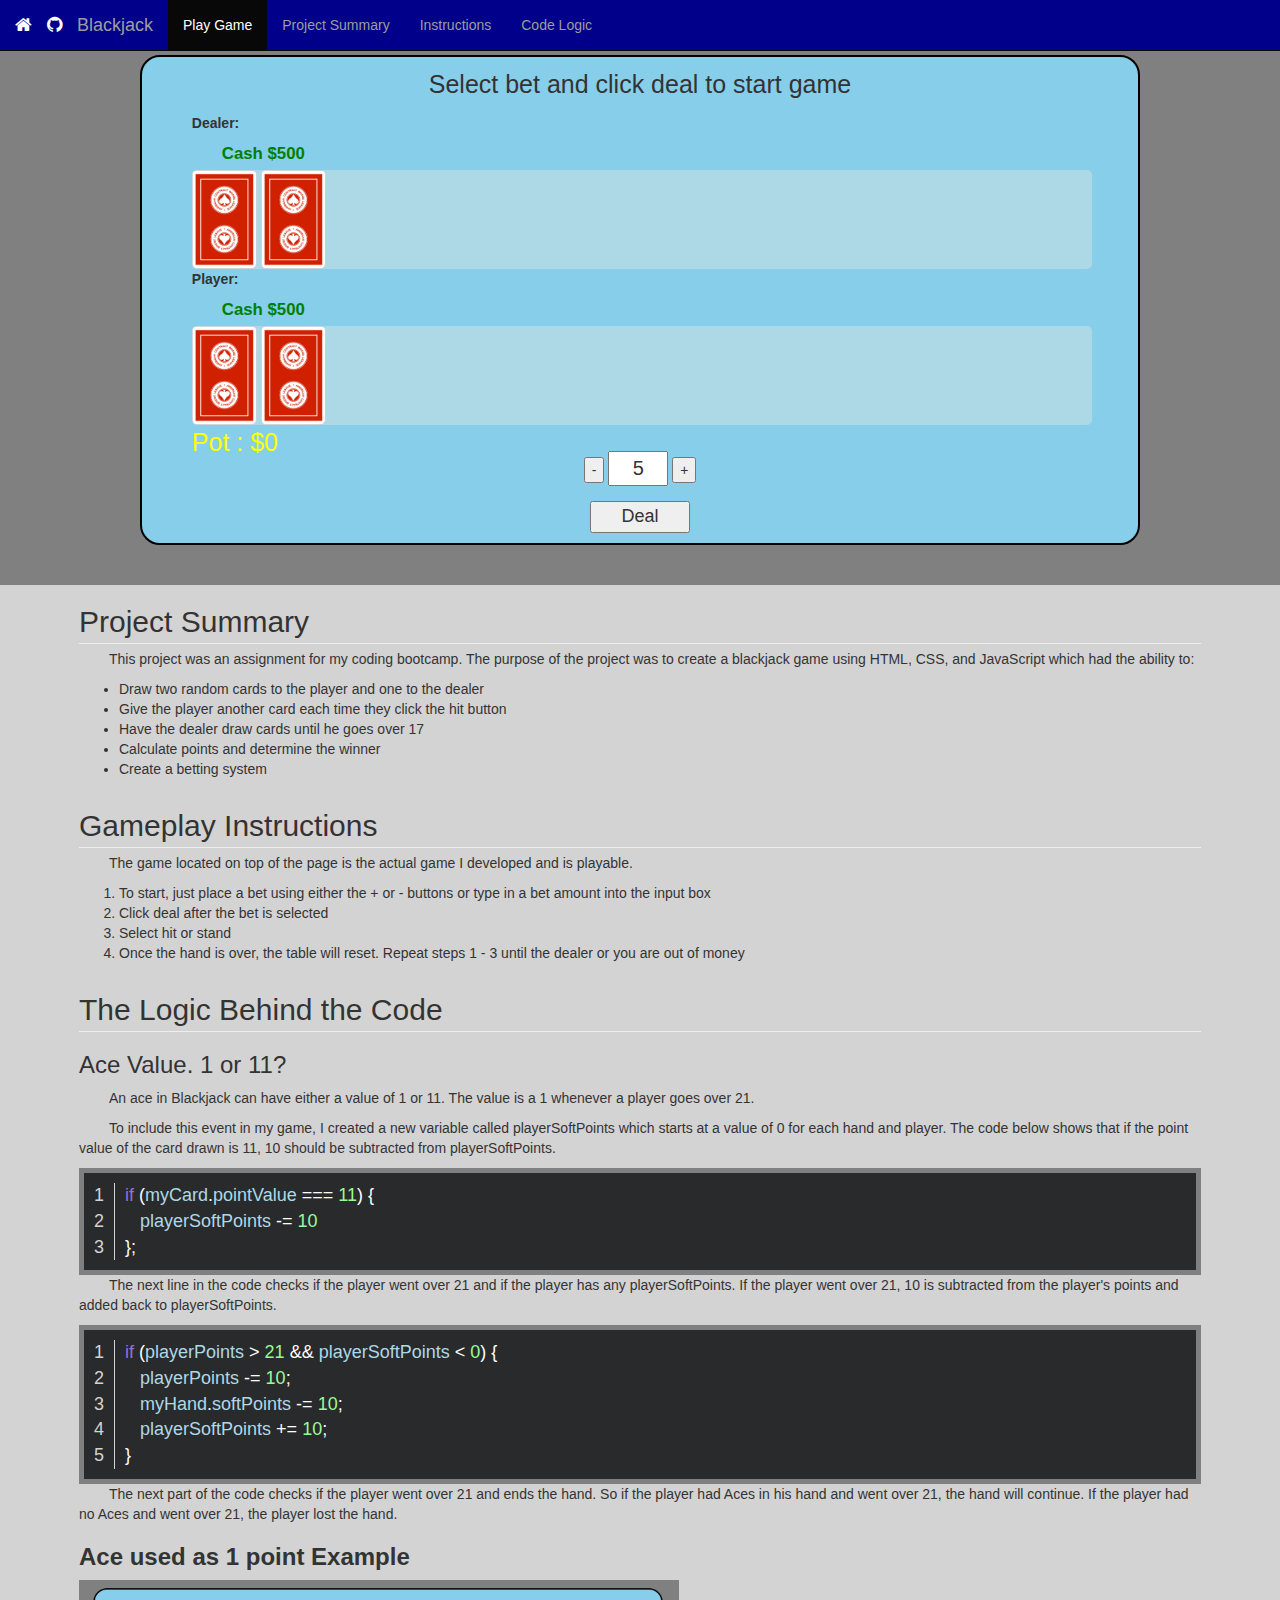
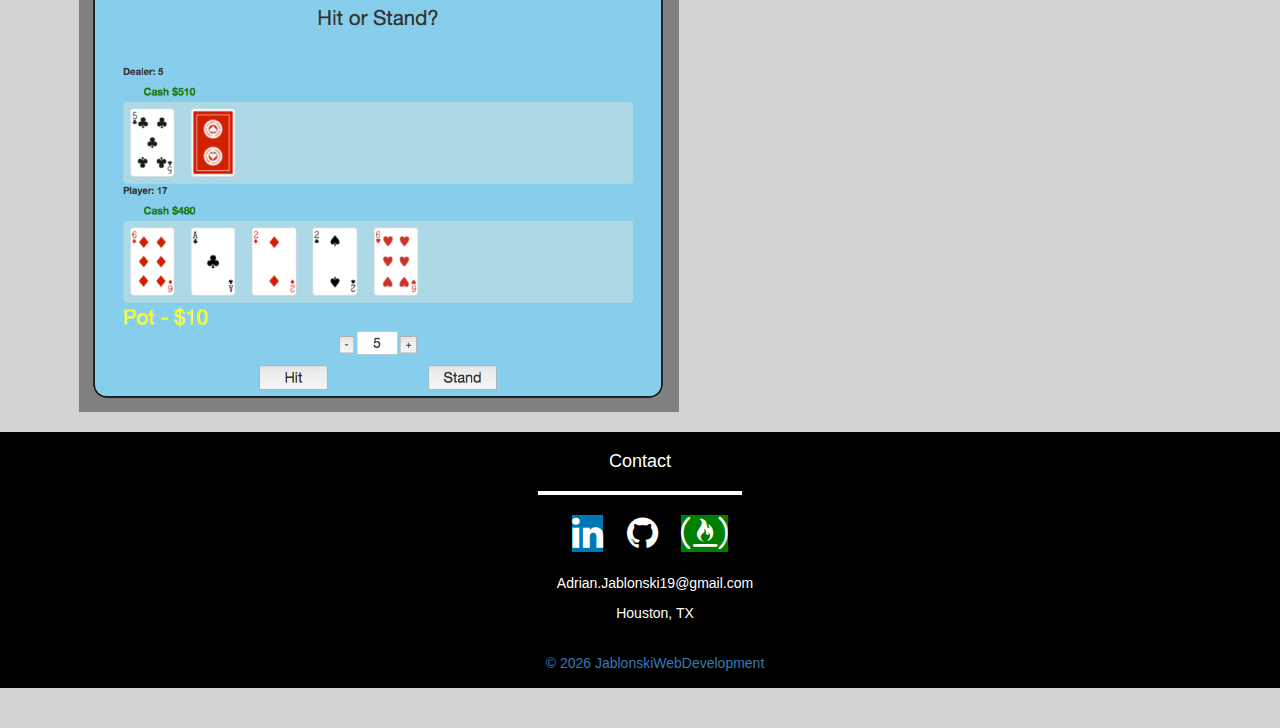
<file: projects/blackjack/blackjack.html>
<!DOCTYPE html>
<html>
<head>
    <script async src="https://www.googletagmanager.com/gtag/js?id=UA-129419812-2"></script>
    <script>
      window.dataLayer = window.dataLayer || [];
      function gtag(){dataLayer.push(arguments);}
      gtag('js', new Date());

      gtag('config', 'UA-129419812-2');
    </script>
    <title>Blackjack</title>
    <meta charset="utf-8">
    <meta name="viewport" content="width=device-width, initial-scale=1">
    <link rel="stylesheet" href="../../styles/font-mfizz.css">
    <link rel="stylesheet" href="https://cdnjs.cloudflare.com/ajax/libs/font-awesome/4.7.0/css/font-awesome.min.css">
    <link rel="stylesheet" href="https://maxcdn.bootstrapcdn.com/bootstrap/3.3.7/css/bootstrap.min.css">
    <script src="https://ajax.googleapis.com/ajax/libs/jquery/3.3.1/jquery.min.js"></script>
    <script src="https://maxcdn.bootstrapcdn.com/bootstrap/3.3.7/js/bootstrap.min.js"></script>
    <link rel="stylesheet" href="styles.css">

</head>
    <body data-spy="scroll" data-target=".navbar" data-offset="50">

        <nav class="navbar navbar-inverse navbar-fixed-top">
            <div class="container-fluid">
                <div class="navbar-header">
                    <button type="button" class="navbar-toggle" data-toggle="collapse" data-target="#myNavbar">
                        <span class="icon-bar"></span>
                        <span class="icon-bar"></span>
                        <span class="icon-bar"></span>                        
                    </button>
                    <a class="navbar-brand" href="../../index.html"><i class="fa fa-home" aria-hidden="true"></i></a>
                    <a class="navbar-brand" href="https://github.com/Adrian-Jablonski/JavaScript101/tree/master/Blackjack_game" target="_blank"><i class="fa fa-github fa-1x" aria-hidden="true" style="color:white"></i></a>
                    <a class="navbar-brand" href="#">Blackjack</a>
                    </div>
                    <div>
                        <div class="collapse navbar-collapse" id="myNavbar">
                            <ul class="nav navbar-nav">
                                <li><a href="#play-game">Play Game</a></li>
                                <li><a href="#project-summary">Project Summary</a></li>
                                <li><a href="#instructions">Instructions</a></li>
                                <li><a href="#code-logic">Code Logic</a></li>
                            </ul>
                        </div>
                </div>
            </div>
        </nav>    
        <div id="play-game">
            <h1 id=project-header> </h1>
            <div id="table">
                <div id="messages">Select bet and click deal to start game</div>

                <div id="dealer-section">
                    <label>Dealer:</label>

                    <label id="dealer-points" class="points"></label>
                    <p id="dealer-cash" class="cash">Cash $</p>
                    <div id="dealer-hand" class="hand">
                        <img src="images/cards/red_back.png" id="dealer-card0" class="dealer-card">
                        <img src="images/cards/red_back.png" id="dealer-card1" class="dealer-card">
                        <img id="dealer-card2" class="dealer-card">
                        <img id="dealer-card3" class="dealer-card">
                        <img id="dealer-card4" class="dealer-card">
                        <img id="dealer-card5" class="dealer-card">
                        <img id="dealer-card6" class="dealer-card">
                    </div>
                </div>
                <div id="player-section">
                    <label>Player: </label>
                    <label id="player-points" class="points"></label>
                    <p id="player-cash" class="cash">Cash $</p>

                    <div id="player-hand" class="hand">
                        <img src="images/cards/red_back.png" id="player-card0" class="player-card">
                        <img src="images/cards/red_back.png" id="player-card1" class="player-card">
                        <img id="player-card2" class="player-card">
                        <img id="player-card3" class="player-card">
                        <img id="player-card4" class="player-card">
                        <img id="player-card5" class="player-card">
                        <img id="player-card6" class="player-card">
                    </div>
                </div>
                <div id="pot">Pot : $0</div>
                <div id="betting-section">
                    <br>
                    <input type="button" id="minus" value="-" onclick="decreaseBet()">
                    <input id="bet" name="breakTime" value= "5">
                    <input type="button" id="plus" value="+" onclick="increaseBet()">
                </div>
                <div class="buttons">

                    <button id="hit-button" onclick="hit()">Hit</button>

                    <button id="deal-button" onclick="deal()">Deal</button>

                    <button id="stand-button" onclick="stand()">Stand</button>

                </div>
            </div>
        </div>
        <div id="content">
            <div id="project-summary" class="container-fluid">
                <h2>Project Summary</h2>
                <hr class="line">
                <p>This project was an assignment for my coding bootcamp. The purpose of the project was to create a blackjack game using HTML, CSS, and JavaScript which had the ability to:</p>
                <ul>
                    <li>Draw two random cards to the player and one to the dealer</li>
                    <li>Give the player another card each time they click the hit button</li>
                    <li>Have the dealer draw cards until he goes over 17</li>
                    <li>Calculate points and determine the winner</li>
                    <li>Create a betting system</li>
                </ul>
            </div>
            <div id="instructions" class="container-fluid">
                <h2>Gameplay Instructions</h2>
                <hr class="line">
                <p>The game located on top of the page is the actual game I developed and is playable.</p> 
                <ol>
                    <li>To start, just place a bet using either the + or - buttons or type in a bet amount into the input box</li>
                    <li>Click deal after the bet is selected</li>
                    <li>Select hit or stand</li>
                    <li>Once the hand is over, the table will reset. Repeat steps 1 - 3 until the dealer or you are out of money</li>
                </ol>
            </div>
            <div id="code-logic" class="container-fluid">
                <h2>The Logic Behind the Code</h2>
                <hr class="line">
                <h3>Ace Value. 1 or 11?</h3>
                <p>An ace in Blackjack can have either a value of 1 or 11. The value is a 1 whenever a player goes over 21.</p>
                <p>To include this event in my game, I created a new variable called playerSoftPoints which starts at a value of 0 for each hand and player. The code below shows that if the point value of the card drawn is 11, 10 should be subtracted from playerSoftPoints.</p>
                
                <div class="codeText">
                    <table>
                        <tr>
                            <td class="lineNumb">1</td>
                            <td><span class="codeStatements">if</span> (<span class="codeVariable">myCard</span>.<span class="codeVariable">pointValue</span> === <span class="codeNumber">11</span>) {</td>
                        </tr>
                        <tr>
                            <td class="lineNumb">2</td>
                            <td class="codeI1"><span class="codeVariable">playerSoftPoints</span> -= <span class="codeNumber">10</span></td>
                        </tr>
                        <tr>
                            <td class="lineNumb">3</td>
                            <td>};</td>
                        </tr>
                        
                    </table>
                </div>
                
                
                <p>The next line in the code checks if the player went over 21 and if the player has any playerSoftPoints. If the player went over 21, 10 is subtracted from the player's points and added back to playerSoftPoints. </p>
                
                <div class="codeText">
                    <table>
                        <tr>
                            <td class="lineNumb">1</td>
                            <td><span class="codeStatements">if</span> (<span class="codeVariable">playerPoints</span> > <span class="codeNumber">21</span> && <span class="codeVariable">playerSoftPoints</span> &lt <span class="codeNumber">0</span>) {</td>
                        </tr>
                        <tr>
                            <td class="lineNumb">2</td>
                            <td class="codeI1"><span class="codeVariable">playerPoints</span> -= <span class="codeNumber">10</span>;</td>
                        </tr>
                        <tr>
                            <td class="lineNumb">3</td>
                            <td class="codeI1"><span class="codeVariable">myHand</span>.<span class="codeVariable">softPoints</span> -= <span class="codeNumber">10</span>;</td>
                        </tr>
                        <tr>
                            <td class="lineNumb">4</td>
                            <td class="codeI1"><span class="codeVariable">playerSoftPoints</span> += <span class="codeNumber">10</span>;</td>
                        </tr>
                        <tr>
                            <td class="lineNumb">5</td>
                            <td>}</td>
                        </tr>
                        
                    </table>
                </div>

                <p>The next part of the code checks if the player went over 21 and ends the hand. So if the player had Aces in his hand and went over 21, the hand will continue. If the player had no Aces and went over 21, the player lost the hand.</p>
                
                <h3><b>Ace used as 1 point Example</b></h3>
                <img src="images/blackjack_ace_example.png" style="width:75%; max-width: 600px">
            </div>
        </div>
        <div id="contact" class="container-fluid contact">
            <div class="row skill-picture fluid">
                <div class="col-md-12">
                    <h2 style="font-size: 18px">Contact</h2>
                    <hr class="line3">
                    <div id="contact-links">
                        <li class="contact-link-icons"><a href="https://www.linkedin.com/in/adrian-jablonski-2bb76262/" target="_blank"><i class="fa fa-linkedin fa-2x linkedin-bottom" aria-hidden="true"></i></a></li>
                        <li class="contact-link-icons"><a href="https://github.com/Adrian-Jablonski" target="_blank"><i class="fa fa-github fa-2x github-bottom" aria-hidden="true"></i></a></li>
                        <li class="contact-link-icons"><a href="https://www.freecodecamp.org/adrian-jablonski" target="_blank"><i class="fa fa-free-code-camp fa-2x" aria-hidden="true"></i></a></li>
                    </div>
                </div>
            </div>
            <br>
            <div class="row fluid">
                <div class="col-md-12">
                    <p>Adrian.Jablonski19@gmail.com</p>
                </div>
            </div>
            <div class="row fluid">
                <div class="col-md-12">
                    <p>Houston, TX</p>
                </div>
            </div>
            <div class="row fluid">
                <div class="col-md-12">
                    <a href="../../index.html"><p id="copyright"></p></a>
                </div>
            </div>
        </div>
    </body>
    <script src="https://cdnjs.cloudflare.com/ajax/libs/popper.js/1.12.9/umd/popper.min.js" integrity="sha384-ApNbgh9B+Y1QKtv3Rn7W3mgPxhU9K/ScQsAP7hUibX39j7fakFPskvXusvfa0b4Q" crossorigin="anonymous"></script>
    <script src="https://maxcdn.bootstrapcdn.com/bootstrap/4.0.0/js/bootstrap.min.js" integrity="sha384-JZR6Spejh4U02d8jOt6vLEHfe/JQGiRRSQQxSfFWpi1MquVdAyjUar5+76PVCmYl" crossorigin="anonymous"></script>
    <script type="text/javascript" src="scripts/main.js"></script>
    
</html>
</file>
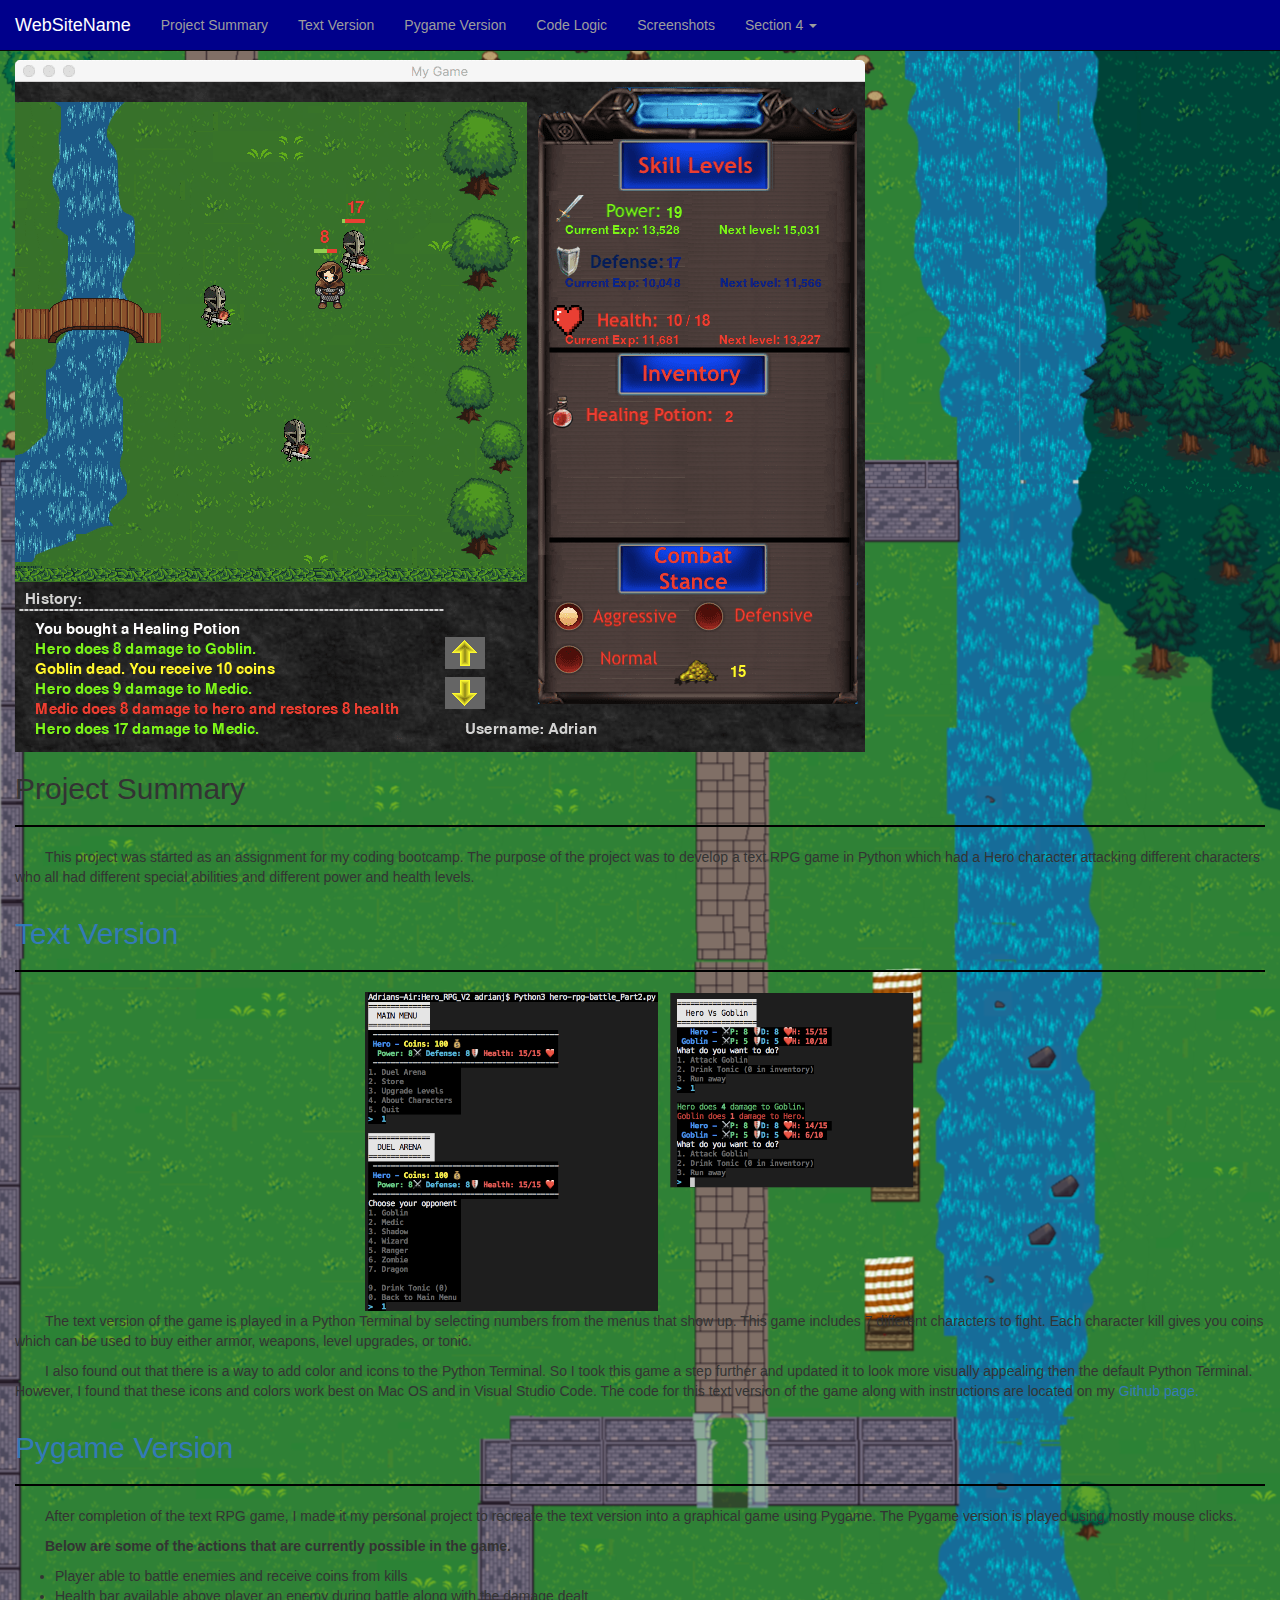
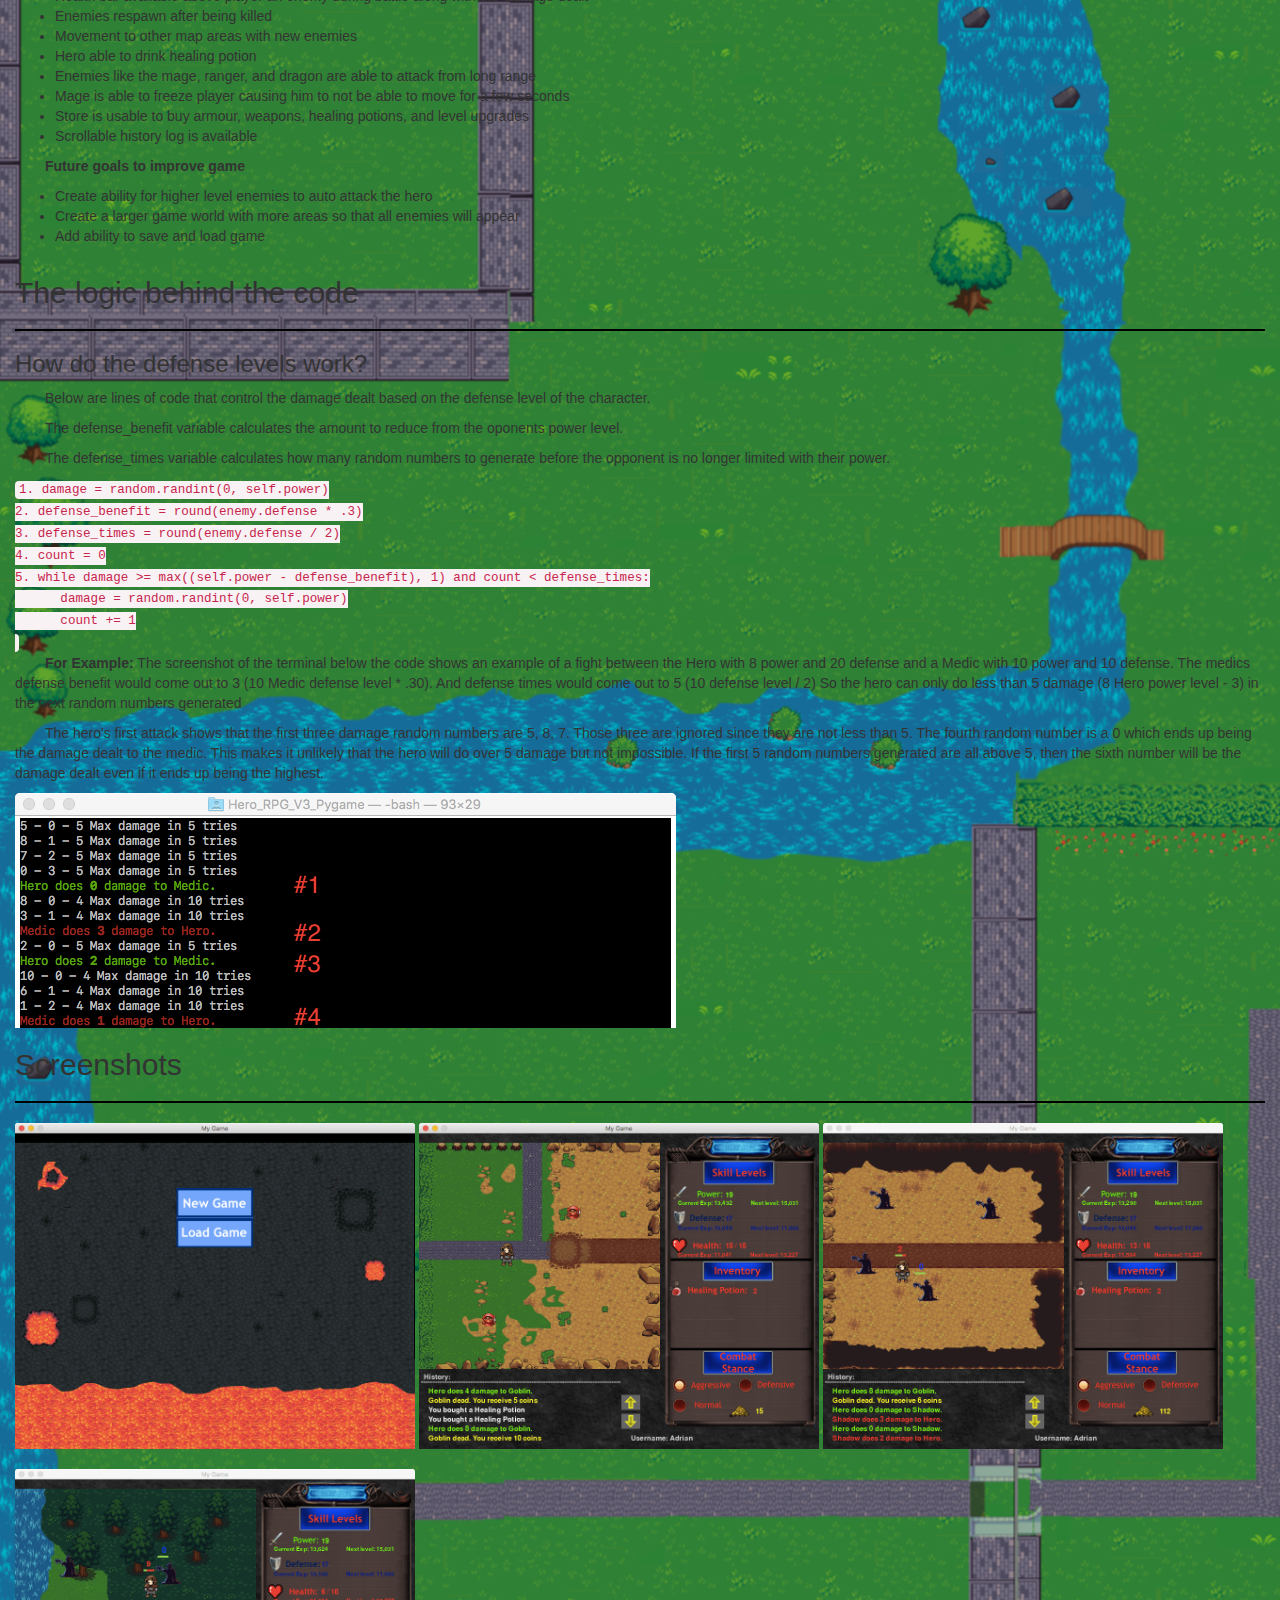
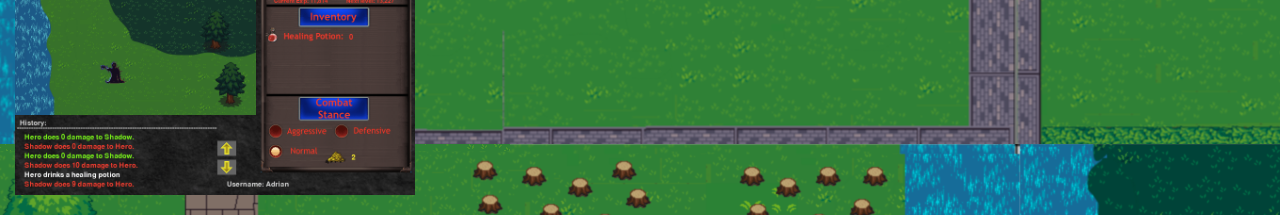
<file: projects/mini_rpg_game/mini_rpg_game copy.html>
<!DOCTYPE html>
<html>
<head>
    <title>Mini RPG Game</title>
    <meta charset="utf-8">
    <meta name="viewport" content="width=device-width, initial-scale=1">
    <link rel="stylesheet" href="https://maxcdn.bootstrapcdn.com/bootstrap/3.3.7/css/bootstrap.min.css">
    <link rel="stylesheet" href="styles.css">
<!--
  <style>
  body {
      position: relative; 
  }
  #project-summary {padding-top:50px;height:auto;color: #fff; background-color: #1E88E5;}
  #section2 {padding-top:50px;height:500px;color: #fff; background-color: #673ab7;}
  #section3 {padding-top:50px;height:500px;color: #fff; background-color: #ff9800;}
  #section41 {padding-top:50px;height:500px;color: #fff; background-color: #00bcd4;}
  #section42 {padding-top:50px;height:500px;color: #fff; background-color: #009688;}
  </style>
-->
</head>
    
    <body data-spy="scroll" data-target=".navbar" data-offset="50">

<nav class="navbar navbar-inverse navbar-fixed-top">
  <div class="container-fluid">
    <div class="navbar-header">
        <button type="button" class="navbar-toggle" data-toggle="collapse" data-target="#myNavbar">
          <span class="icon-bar"></span>
          <span class="icon-bar"></span>
          <span class="icon-bar"></span>                        
      </button>
      <a class="navbar-brand" href="#">WebSiteName</a>
    </div>
    <div>
      <div class="collapse navbar-collapse" id="myNavbar">
        <ul class="nav navbar-nav">
          <li><a href="#project-summary">Project Summary</a></li>
                                <li><a href="#text-version">Text Version</a></li>
                                <li><a href="#pygame-version">Pygame Version</a></li>
                                <li><a href="#code-logic">Code Logic</a></li>
                                <li><a href="#screenshots">Screenshots</a></li>

          <li class="dropdown"><a class="dropdown-toggle" data-toggle="dropdown" href="#">Section 4 <span class="caret"></span></a>
            <ul class="dropdown-menu">
              <li><a href="#section41">Section 4-1</a></li>
              <li><a href="#section42">Section 4-2</a></li>
            </ul>
          </li>
        </ul>
      </div>
    </div>
  </div>
</nav>    
    
    <!--
    <body data-spy="scroll" data-target=".navbar" data-offset="50">

        <nav class="navbar navbar-inverse navbar-fixed-top">
            <div class="container-fluid">
                <div class="navbar-header">
                    <button type="button" class="navbar-toggle" data-toggle="collapse" data-target="#myNavbar">
                        <span class="icon-bar"></span>
                        <span class="icon-bar"></span>
                        <span class="icon-bar"></span>                        
                  </button>
                        <a class="navbar-brand" href="#">Mini RPG Game</a>
                </div>
                    <div>
                        <div class="collapse navbar-collapse" id="myNavbar">
                            <ul class="nav navbar-nav">
                                <li><a href="#project-summary">Project Summary</a></li>
                                <li><a href="#text-version">Text Version</a></li>
                                <li><a href="#pygame-version">Pygame Version</a></li>
                                <li><a href="#code-logic">Code Logic</a></li>
                                <li><a href="#screenshots">Screenshots</a></li>

                                <li class="dropdown"><a class="dropdown-toggle" data-toggle="dropdown" href="#">Section 4 <span class="caret"></span></a>
                                <ul class="dropdown-menu">
                                    <li><a href="#section41">Section 4-1</a></li>
                                    <li><a href="#section42">Section 4-2</a></li>

                                </ul>
                            </li>
    
                        </ul>
                    </div>
                </div>
            </div>
        </nav>    
-->
        <div id="project-summary" class="container-fluid">
            <div>
                <img id="top-image" class="img-responsive" src="images/Hero_RPG_Pygame.png">
            </div>
            <h2>Project Summary</h2>
            <hr class="line">
            <p>This project was started as an assignment for my coding bootcamp. The purpose of the project was to develop a text RPG game in Python which had a Hero character attacking different characters who all had different special abilities and different power and health levels. </p>
        </div>
        <div id="text-version" class="container-fluid">
            <h2><a href="https://github.com/Adrian-Jablonski/python-excercises/tree/master/Hero_RPG_V2" target="_blank">Text Version</a></h2>
            <hr class="line">
            <img class="img-responsive text-game-screenshot" src="images/Hero_RPG_Fight.png">
            <p>The text version of the game is played in a Python Terminal by selecting numbers from the menus that show up. This game includes 7 different characters to fight. Each character kill gives you coins which can be used to buy either armor, weapons, level upgrades, or tonic. </p>
            <p>I also found out that there is a way to add color and icons to the Python Terminal. So I took this game a step further and updated it to look more visually appealing then the default Python Terminal. However, I found that these icons and colors work best on Mac OS and in Visual Studio Code. The code for this text version of the game along with instructions are located on my <a href="https://github.com/Adrian-Jablonski/python-excercises/tree/master/Hero_RPG_V2" target="_blank">Github page.</a></p>
        </div>
        <div id="pygame-version" class="container-fluid">
          <h2><a href="https://github.com/Adrian-Jablonski/python-excercises/tree/master/Hero_RPG_V3_Pygame">Pygame Version</a></h2>
            <hr class="line">
            <p>After completion of the text RPG game, I made it my personal project to recreate the text version into a graphical game using Pygame. The Pygame version is played using mostly mouse clicks. </p>
            <p><b>Below are some of the actions that are currently possible in the game.</b></p>
            <ul>
                <li>Player able to battle enemies and receive coins from kills</li>
                <li>Health bar available above player an enemy during battle along with the damage dealt</li>
                <li>Enemies respawn after being killed</li>
                <li>Movement to other map areas with new enemies</li>
                <li>Hero able to drink healing potion</li>
                <li>Enemies like the mage, ranger, and dragon are able to attack from long range</li>
                <li>Mage is able to freeze player causing him to not be able to move for a few seconds</li>
                <li>Store is usable to buy armour, weapons, healing potions, and level upgrades</li>
                <li>Scrollable history log is available</li>
            </ul>
            <p><b>Future goals to improve game</b></p>
            <ul>
                <li>Create ability for higher level enemies to auto attack the hero</li>
                <li>Create a larger game world with more areas so that all enemies will appear</li>
                <li>Add ability to save and load game</li>
            </ul>
        </div>
        <div id="code-logic" class="container-fluid">
            <h2>The logic behind the code</h2>
            <hr class="line">
            <h3>How do the defense levels work?</h3>
            <p>Below are lines of code that control the damage dealt based on the defense level of the character.</p>
            <p>The defense_benefit variable calculates the amount to reduce from the oponents power level. </p>
            <p>The defense_times variable calculates how many random numbers to generate before the opponent is no longer limited with their power.</p>
            <code>
                1. damage = random.randint(0, self.power) 
                <br>
                2. defense_benefit = round(enemy.defense * .3)
                <br>
                3. defense_times = round(enemy.defense / 2)
                <br>
                4. count = 0
                <br>
                5. while damage >= max((self.power - defense_benefit), 1) and count &lt defense_times:
                <br>&nbsp;&nbsp;&nbsp;&nbsp;&nbsp;
                damage = random.randint(0, self.power)
                <br>&nbsp;&nbsp;&nbsp;&nbsp;&nbsp;
                count += 1 
                <br><br>
            </code>
            <p><b>For Example:</b> The screenshot of the terminal below the code shows an example of a fight between the Hero with 8 power and 20 defense and a Medic with 10 power and 10 defense. The medics defense benefit would come out to 3 (10 Medic defense level * .30). And defense times would come out to 5 (10 defense level / 2) So the hero can only do less than 5 damage (8 Hero power level - 3) in the next random numbers generated</p>
            <p>The hero's first attack shows that the first three damage random numbers are 5, 8, 7. Those three are ignored since they are not less than 5. The fourth random number is a 0 which ends up being the damage dealt to the medic. This makes it unlikely that the hero will do over 5 damage but not impossible. If the first 5 random numbers generated are all above 5, then the sixth number will be the damage dealt even if it ends up being the highest.</p>
            <img class="img-responsive" src="images/Defense_Level_Example.png">
        </div>
        <div id="screenshots" class="container-fluid">
          <h2>Screenshots</h2>
            <hr class="line">
            <img class="img-responsive game-screenshot" src="images/Hero_RPG_Pygame2.png">
            <img class="img-responsive game-screenshot" src="images/Hero_RPG_Pygame3.png">
            <img class="img-responsive game-screenshot" src="images/Hero_RPG_Pygame4.png">
            <img class="img-responsive game-screenshot" src="images/Hero_RPG_Pygame5.png">
        </div>
    </body>
    <script src="http://code.jquery.com/jquery-3.3.1.min.js" integrity="sha256-FgpCb/KJQlLNfOu91ta32o/NMZxltwRo8QtmkMRdAu8=" crossorigin="anonymous"></script>
    <script src="https://cdnjs.cloudflare.com/ajax/libs/popper.js/1.12.9/umd/popper.min.js" integrity="sha384-ApNbgh9B+Y1QKtv3Rn7W3mgPxhU9K/ScQsAP7hUibX39j7fakFPskvXusvfa0b4Q" crossorigin="anonymous"></script>
    <script src="https://maxcdn.bootstrapcdn.com/bootstrap/4.0.0/js/bootstrap.min.js" integrity="sha384-JZR6Spejh4U02d8jOt6vLEHfe/JQGiRRSQQxSfFWpi1MquVdAyjUar5+76PVCmYl" crossorigin="anonymous"></script>
    <script type="text/javascript" src="scripts/main.js"></script>

</html>
</file>
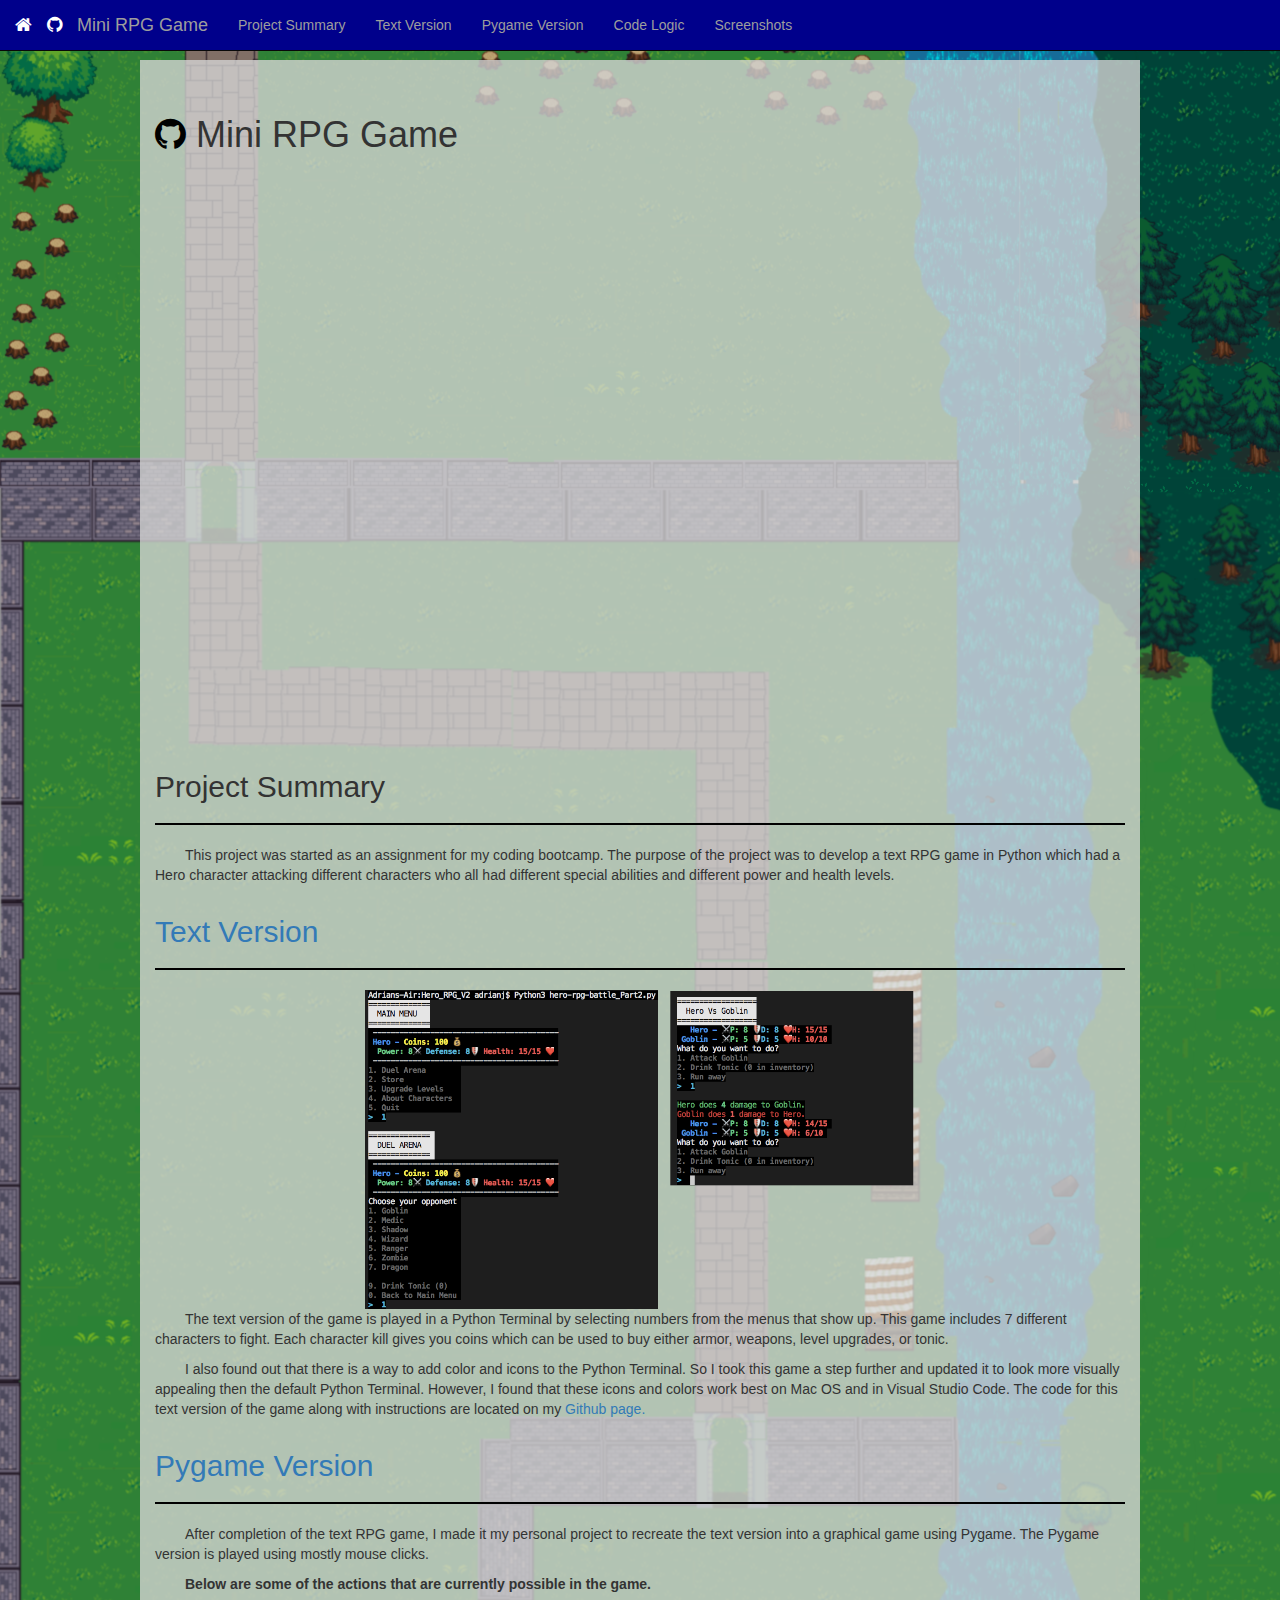
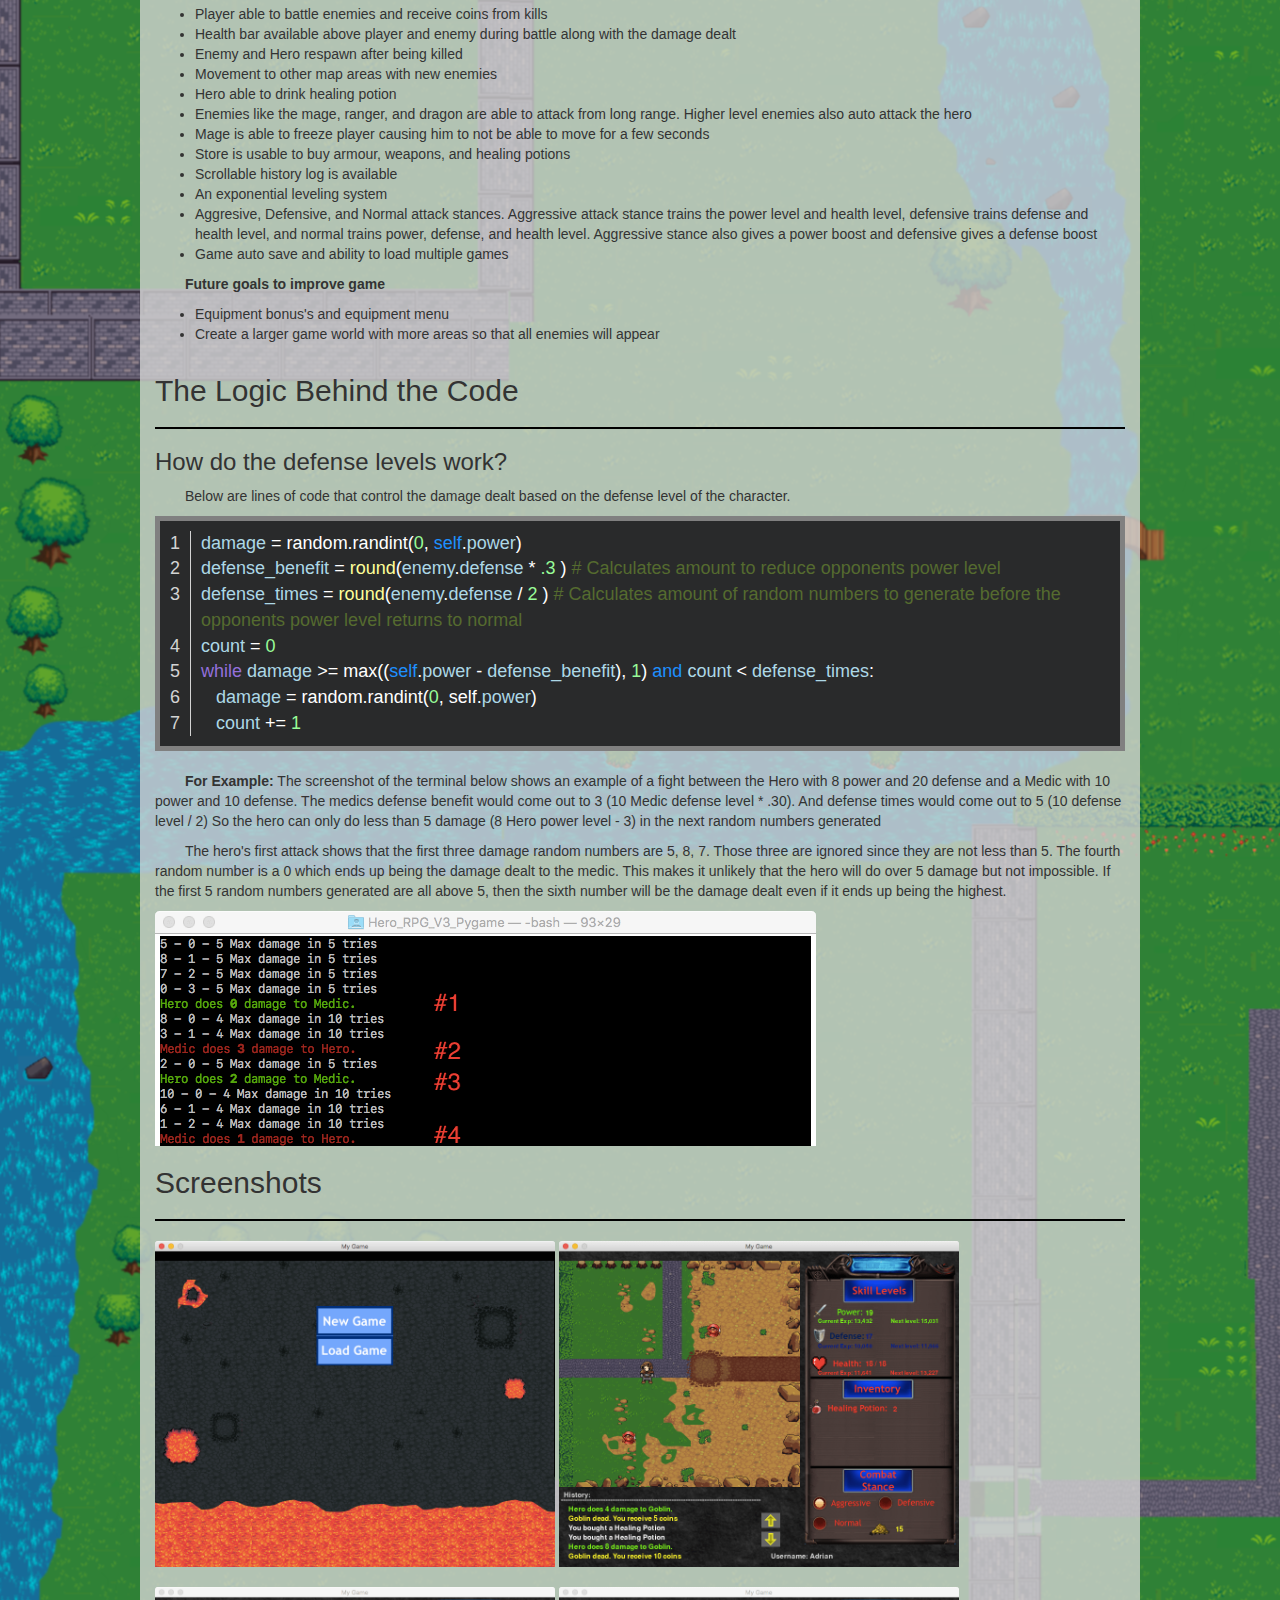
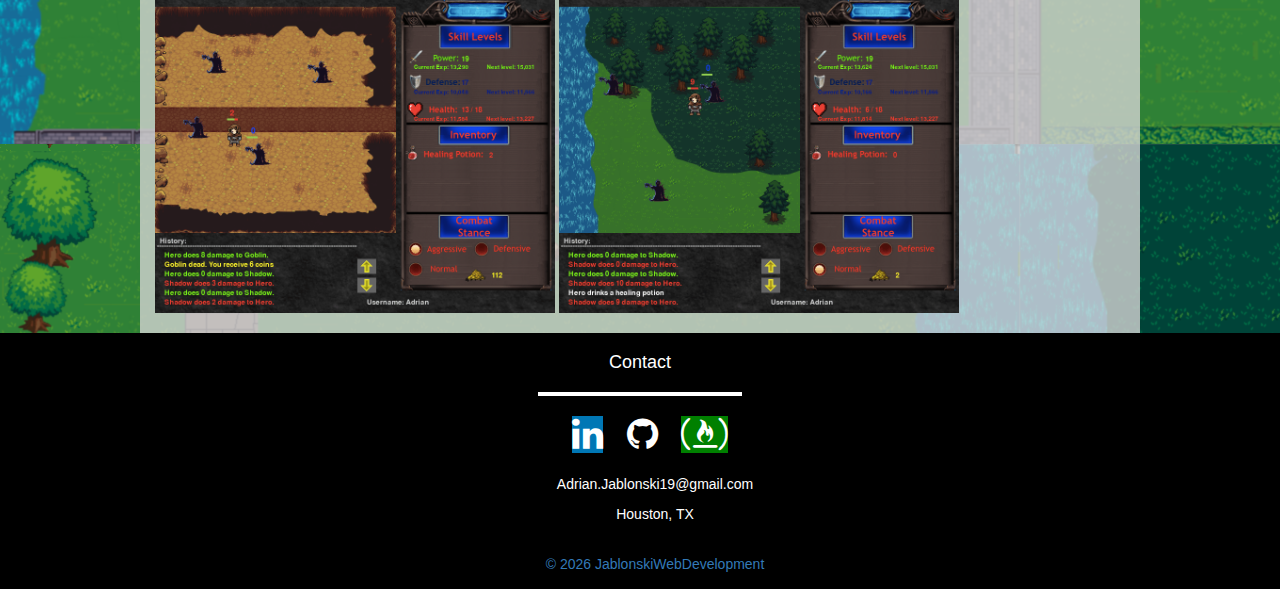
<file: projects/mini_rpg_game/mini_rpg_game.html>
<!DOCTYPE html>
<html>
<head>
    <script async src="https://www.googletagmanager.com/gtag/js?id=UA-129419812-2"></script>
    <script>
      window.dataLayer = window.dataLayer || [];
      function gtag(){dataLayer.push(arguments);}
      gtag('js', new Date());

      gtag('config', 'UA-129419812-2');
    </script>
    <title>Mini RPG Game</title>
    <meta charset="utf-8">
    <meta name="viewport" content="width=device-width, initial-scale=1">
    <link rel="stylesheet" href="../../styles/font-mfizz.css">
    <link rel="stylesheet" href="https://cdnjs.cloudflare.com/ajax/libs/font-awesome/4.7.0/css/font-awesome.min.css">
    <link rel="stylesheet" href="https://maxcdn.bootstrapcdn.com/bootstrap/3.3.7/css/bootstrap.min.css">
    <script src="https://ajax.googleapis.com/ajax/libs/jquery/3.3.1/jquery.min.js"></script>
    <script src="https://maxcdn.bootstrapcdn.com/bootstrap/3.3.7/js/bootstrap.min.js"></script>
    <link rel="stylesheet" href="styles.css">

</head>
    <body data-spy="scroll" data-target=".navbar" data-offset="50">

        <nav class="navbar navbar-inverse navbar-fixed-top">
            <div class="container-fluid">
                <div class="navbar-header">
                    <button type="button" class="navbar-toggle" data-toggle="collapse" data-target="#myNavbar">
                        <span class="icon-bar"></span>
                        <span class="icon-bar"></span>
                        <span class="icon-bar"></span>                        
                    </button>
                    <a class="navbar-brand" href="../../index.html"><i class="fa fa-home" aria-hidden="true"></i></a>
                    <a class="navbar-brand" href="https://github.com/Adrian-Jablonski/python-exercises/tree/master/Hero_RPG_V3_Pygame" target="_blank"><i class="fa fa-github fa-1x" aria-hidden="true" style="color:white"></i></a>
                    <a class="navbar-brand" href="#">Mini RPG Game</a>
                    </div>
                    <div>
                        <div class="collapse navbar-collapse" id="myNavbar">
                            <ul class="nav navbar-nav">
                                <li><a href="#project-summary">Project Summary</a></li>
                                <li><a href="#text-version">Text Version</a></li>
                                <li><a href="#pygame-version">Pygame Version</a></li>
                                <li><a href="#code-logic">Code Logic</a></li>
                                <li><a href="#screenshots">Screenshots</a></li>
                            </ul>
                        </div>
                    </div>
            </div>
        </nav>    
        <div id="content">
            <div id="project-summary" class="container-fluid">
                <h1 id="project-header"><a href="https://github.com/Adrian-Jablonski/python-exercises/tree/master/Hero_RPG_V3_Pygame" target="_blank"><i class="fa fa-github fa-1x" aria-hidden="true" style="color:black"></i></a> Mini RPG Game </h1>
                
                <div>
                    <div class="embed-responsive embed-responsive-16by9 project-video">
                    <iframe class="embed-responsive-item" src="https://www.youtube.com/embed/t-mKyJarrDU?rel=0&autoplay=1" frameborder="0" allow="autoplay; encrypted-media" allowfullscreen></iframe>
                    </div>
                </div>
                <div id="project-summary">
                    <h2>Project Summary</h2>
                    <hr class="line">
                    <p>This project was started as an assignment for my coding bootcamp. The purpose of the project was to develop a text RPG game in Python which had a Hero character attacking different characters who all had different special abilities and different power and health levels. </p>
                </div>
            </div>
            <div id="text-version" class="container-fluid">
                <h2><a href="https://github.com/Adrian-Jablonski/python-excercises/tree/master/Hero_RPG_V2" target="_blank">Text Version</a></h2>
                <hr class="line">
                <img class="img-responsive text-game-screenshot" src="images/Hero_RPG_Fight.png">
                <p>The text version of the game is played in a Python Terminal by selecting numbers from the menus that show up. This game includes 7 different characters to fight. Each character kill gives you coins which can be used to buy either armor, weapons, level upgrades, or tonic. </p>
                <p>I also found out that there is a way to add color and icons to the Python Terminal. So I took this game a step further and updated it to look more visually appealing then the default Python Terminal. However, I found that these icons and colors work best on Mac OS and in Visual Studio Code. The code for this text version of the game along with instructions are located on my <a href="https://github.com/Adrian-Jablonski/python-excercises/tree/master/Hero_RPG_V2" target="_blank">Github page.</a></p>
            </div>
            <div id="pygame-version" class="container-fluid">
                <h2><a href="https://github.com/Adrian-Jablonski/python-excercises/tree/master/Hero_RPG_V3_Pygame">Pygame Version</a></h2>
                <hr class="line">
                <p>After completion of the text RPG game, I made it my personal project to recreate the text version into a graphical game using Pygame. The Pygame version is played using mostly mouse clicks. </p>
                <p><b>Below are some of the actions that are currently possible in the game.</b></p>
                <ul>
                    <li>Player able to battle enemies and receive coins from kills</li>
                    <li>Health bar available above player and enemy during battle along with the damage dealt</li>
                    <li>Enemy and Hero respawn after being killed</li>
                    <li>Movement to other map areas with new enemies</li>
                    <li>Hero able to drink healing potion</li>
                    <li>Enemies like the mage, ranger, and dragon are able to attack from long range. Higher level enemies also auto attack the hero</li>
                    <li>Mage is able to freeze player causing him to not be able to move for a few seconds</li>
                    <li>Store is usable to buy armour, weapons, and healing potions</li>
                    <li>Scrollable history log is available</li>
                    <li>An exponential leveling system</li>
                    <li>Aggresive, Defensive, and Normal attack stances. Aggressive attack stance trains the power level and health level, defensive trains defense and health level, and normal trains power, defense, and health level. Aggressive stance also gives a power boost and defensive gives a defense boost</li>
                    <li>Game auto save and ability to load multiple games</li>
                    
                </ul>
                <p><b>Future goals to improve game</b></p>
                <ul>
                    <li>Equipment bonus's and equipment menu</li>
                    <li>Create a larger game world with more areas so that all enemies will appear</li>
                </ul>
            </div>
            <div id="code-logic" class="container-fluid">
                <h2>The Logic Behind the Code</h2>
                <hr class="line">
                <h3>How do the defense levels work?</h3>
                <p>Below are lines of code that control the damage dealt based on the defense level of the character.</p>
                
                <div class="codeText">
                    <table>
                        <tr>
                            <td class="lineNumb">1</td>
                            <td><span class="codeVariable">damage</span> = random.randint(<span class="codeNumber">0</span>, <span class="codeVar">self</span>.<span class="codeVariable">power</span>)</td>
                        </tr>
                        <tr>
                            <td class="lineNumb">2</td>
                            <td><span class="codeVariable">defense_benefit</span> = <span class="codeFunc">round</span>(<span class="codeVariable">enemy</span>.<span class="codeVariable">defense</span> * <span class="codeNumber">.3 </span>) <span class="codeComments"> # Calculates amount to reduce opponents power level</span></td>
                        </tr>
                        <tr>
                            <td class="lineNumb">3</td>
                            <td><span class="codeVariable">defense_times</span> = <span class="codeFunc">round</span>(<span class="codeVariable">enemy</span>.<span class="codeVariable">defense</span> / <span class="codeNumber">2 </span>) <span class="codeComments"> # Calculates amount of random numbers to generate before the opponents power level returns to normal</span></td>
                        </tr>
                        <tr>
                            <td class="lineNumb">4</td>
                            <td><span class="codeVariable">count</span> = <span class="codeNumber">0</span></td>
                        </tr>
                        <tr>
                            <td class="lineNumb">5</td>
                            <td><span class="codeStatements">while</span> <span class="codeVariable">damage</span> >= max((<span class="codeVar">self</span>.<span class="codeVariable">power</span> - <span class="codeVariable">defense_benefit</span>), <span class="codeNumber">1</span>) <span class="codeVar">and</span> <span class="codeVariable">count</span> &lt <span class="codeVariable">defense_times</span>:</td>
                        </tr>
                        <tr>
                            <td class="lineNumb">6</td>
                            <td class="codeI1"><span class="codeVariable">damage</span> = random.randint(<span class="codeNumber">0</span>, self.<span class="codeVariable">power</span>)</td>
                        </tr>
                        <tr>
                            <td class="lineNumb">7</td>
                            <td class="codeI1"><span class="codeVariable">count</span> += <span class="codeNumber">1</span></td>
                        </tr>
                    </table>
                </div><br>
                
                <p><b>For Example:</b> The screenshot of the terminal below shows an example of a fight between the Hero with 8 power and 20 defense and a Medic with 10 power and 10 defense. The medics defense benefit would come out to 3 (10 Medic defense level * .30). And defense times would come out to 5 (10 defense level / 2) So the hero can only do less than 5 damage (8 Hero power level - 3) in the next random numbers generated</p>
                <p>The hero's first attack shows that the first three damage random numbers are 5, 8, 7. Those three are ignored since they are not less than 5. The fourth random number is a 0 which ends up being the damage dealt to the medic. This makes it unlikely that the hero will do over 5 damage but not impossible. If the first 5 random numbers generated are all above 5, then the sixth number will be the damage dealt even if it ends up being the highest.</p>
                <img class="img-responsive" src="images/Defense_Level_Example.png">
            </div>
            <div id="screenshots" class="container-fluid">
              <h2>Screenshots</h2>
                <hr class="line">
                <img class="img-responsive game-screenshot" src="images/Hero_RPG_Pygame2.png">
                <img class="img-responsive game-screenshot" src="images/Hero_RPG_Pygame3.png">
                <img class="img-responsive game-screenshot" src="images/Hero_RPG_Pygame4.png">
                <img class="img-responsive game-screenshot" src="images/Hero_RPG_Pygame5.png">
            </div>
        </div>
        <div id="contact" class="container-fluid contact">
            <div class="row skill-picture fluid">
                <div class="col-md-12">
                    <h2 style="font-size: 18px">Contact</h2>
                    <hr class="line3">
                    <div id="contact-links">
                        <li class="contact-link-icons"><a href="https://www.linkedin.com/in/adrian-jablonski-2bb76262/" target="_blank"><i class="fa fa-linkedin fa-2x linkedin-bottom" aria-hidden="true"></i></a></li>
                        <li class="contact-link-icons"><a href="https://github.com/Adrian-Jablonski" target="_blank"><i class="fa fa-github fa-2x github-bottom" aria-hidden="true"></i></a></li>
                        <li class="contact-link-icons"><a href="https://www.freecodecamp.org/adrian-jablonski" target="_blank"><i class="fa fa-free-code-camp fa-2x" aria-hidden="true"></i></a></li>
                    </div>
                </div>
            </div>
            <br>
            <div class="row fluid">
                <div class="col-md-12">
                    <p>Adrian.Jablonski19@gmail.com</p>
                </div>
            </div>
            <div class="row fluid">
                <div class="col-md-12">
                    <p>Houston, TX</p>
                </div>
            </div>
            <div class="row fluid">
                <div class="col-md-12">
                    <a href="../../index.html"><p id="copyright"></p></a>
                </div>
            </div>
        </div>
    </body>
    <script src="https://cdnjs.cloudflare.com/ajax/libs/popper.js/1.12.9/umd/popper.min.js" integrity="sha384-ApNbgh9B+Y1QKtv3Rn7W3mgPxhU9K/ScQsAP7hUibX39j7fakFPskvXusvfa0b4Q" crossorigin="anonymous"></script>
    <script src="https://maxcdn.bootstrapcdn.com/bootstrap/4.0.0/js/bootstrap.min.js" integrity="sha384-JZR6Spejh4U02d8jOt6vLEHfe/JQGiRRSQQxSfFWpi1MquVdAyjUar5+76PVCmYl" crossorigin="anonymous"></script>
    <script type="text/javascript" src="scripts/main.js"></script>
    
</html>
</file>
<file: styles/font-mfizz.css>
/*!
 * Font Mfizz 2.4.1
 * Copyright 2013-2017 Fizzed, Inc.
 * MIT License
 *
 * Project: http://fizzed.com/oss/font-mfizz
 *
 * The font designed for technology and software geeks representing programming
 * languages, operating systems, software engineering, and technology.
 *
 * Fizzed, Inc.
 * Web: http://fizzed.com/
 * Twitter: http://twitter.com/fizzed_inc
 */

@font-face {
  font-family: "FontMfizz";
  src: url("./font-mfizz.eot");
  src: url("./font-mfizz.eot?#iefix") format("embedded-opentype"),
       url("./font-mfizz.woff") format("woff"),
       url("./font-mfizz.ttf") format("truetype"),
       url("./font-mfizz.svg#font-mfizz") format("svg");
  font-weight: normal;
  font-style: normal;
}

@media screen and (-webkit-min-device-pixel-ratio:0) {
  @font-face {
    font-family: "FontMfizz";
    src: url("./font-mfizz.svg#font-mfizz") format("svg");
  }
}

[data-icon]:before { content: attr(data-icon); }

[data-icon]:before,
.icon-3dprint:before,
.icon-alpinelinux:before,
.icon-angular:before,
.icon-angular-alt:before,
.icon-antenna:before,
.icon-apache:before,
.icon-archlinux:before,
.icon-aws:before,
.icon-azure:before,
.icon-backbone:before,
.icon-blackberry:before,
.icon-bomb:before,
.icon-bootstrap:before,
.icon-c:before,
.icon-cassandra:before,
.icon-centos:before,
.icon-clojure:before,
.icon-codeigniter:before,
.icon-codepen:before,
.icon-coffee-bean:before,
.icon-cplusplus:before,
.icon-csharp:before,
.icon-css:before,
.icon-css3:before,
.icon-css3-alt:before,
.icon-d3:before,
.icon-database:before,
.icon-database-alt:before,
.icon-database-alt2:before,
.icon-debian:before,
.icon-docker:before,
.icon-dreamhost:before,
.icon-elixir:before,
.icon-elm:before,
.icon-erlang:before,
.icon-exherbo:before,
.icon-fedora:before,
.icon-fire-alt:before,
.icon-freebsd:before,
.icon-freecodecamp:before,
.icon-gentoo:before,
.icon-ghost:before,
.icon-git:before,
.icon-gnome:before,
.icon-go:before,
.icon-go-alt:before,
.icon-google:before,
.icon-google-alt:before,
.icon-google-code:before,
.icon-google-developers:before,
.icon-gradle:before,
.icon-grails:before,
.icon-grails-alt:before,
.icon-grunt:before,
.icon-gulp:before,
.icon-gulp-alt:before,
.icon-hadoop:before,
.icon-haskell:before,
.icon-heroku:before,
.icon-html:before,
.icon-html5:before,
.icon-html5-alt:before,
.icon-iphone:before,
.icon-java:before,
.icon-java-bold:before,
.icon-java-duke:before,
.icon-javascript:before,
.icon-javascript-alt:before,
.icon-jetty:before,
.icon-jquery:before,
.icon-kde:before,
.icon-laravel:before,
.icon-line-graph:before,
.icon-linux-mint:before,
.icon-looking:before,
.icon-magento:before,
.icon-mariadb:before,
.icon-maven:before,
.icon-microscope:before,
.icon-mobile-device:before,
.icon-mobile-phone-alt:before,
.icon-mobile-phone-broadcast:before,
.icon-mongodb:before,
.icon-mssql:before,
.icon-mysql:before,
.icon-mysql-alt:before,
.icon-netbsd:before,
.icon-nginx:before,
.icon-nginx-alt:before,
.icon-nginx-alt2:before,
.icon-nodejs:before,
.icon-npm:before,
.icon-objc:before,
.icon-openshift:before,
.icon-oracle:before,
.icon-oracle-alt:before,
.icon-osx:before,
.icon-perl:before,
.icon-phone-alt:before,
.icon-phone-gap:before,
.icon-phone-retro:before,
.icon-php:before,
.icon-php-alt:before,
.icon-playframework:before,
.icon-playframework-alt:before,
.icon-plone:before,
.icon-postgres:before,
.icon-postgres-alt:before,
.icon-python:before,
.icon-raspberrypi:before,
.icon-reactjs:before,
.icon-redhat:before,
.icon-redis:before,
.icon-ruby:before,
.icon-ruby-on-rails:before,
.icon-ruby-on-rails-alt:before,
.icon-rust:before,
.icon-sass:before,
.icon-satellite:before,
.icon-scala:before,
.icon-scala-alt:before,
.icon-script:before,
.icon-script-alt:before,
.icon-shell:before,
.icon-sitefinity:before,
.icon-solaris:before,
.icon-splatter:before,
.icon-spring:before,
.icon-suse:before,
.icon-svg:before,
.icon-symfony:before,
.icon-tomcat:before,
.icon-ubuntu:before,
.icon-unity:before,
.icon-wireless:before,
.icon-wordpress:before,
.icon-x11:before {
  display: inline-block;
  font-family: "FontMfizz";
  font-style: normal;
  font-weight: normal;
  font-variant: normal;
  line-height: 1;
  text-decoration: inherit;
  text-rendering: optimizeLegibility;
  text-transform: none;
  -moz-osx-font-smoothing: grayscale;
  -webkit-font-smoothing: antialiased;
  font-smoothing: antialiased;
}

.icon-3dprint:before { content: "\f100"; }
.icon-alpinelinux:before { content: "\f101"; }
.icon-angular:before { content: "\f102"; }
.icon-angular-alt:before { content: "\f103"; }
.icon-antenna:before { content: "\f104"; }
.icon-apache:before { content: "\f105"; }
.icon-archlinux:before { content: "\f106"; }
.icon-aws:before { content: "\f107"; }
.icon-azure:before { content: "\f108"; }
.icon-backbone:before { content: "\f109"; }
.icon-blackberry:before { content: "\f10a"; }
.icon-bomb:before { content: "\f10b"; }
.icon-bootstrap:before { content: "\f10c"; }
.icon-c:before { content: "\f10d"; }
.icon-cassandra:before { content: "\f10e"; }
.icon-centos:before { content: "\f10f"; }
.icon-clojure:before { content: "\f110"; }
.icon-codeigniter:before { content: "\f111"; }
.icon-codepen:before { content: "\f112"; }
.icon-coffee-bean:before { content: "\f113"; }
.icon-cplusplus:before { content: "\f114"; }
.icon-csharp:before { content: "\f115"; }
.icon-css:before { content: "\f116"; }
.icon-css3:before { content: "\f117"; }
.icon-css3-alt:before { content: "\f118"; }
.icon-d3:before { content: "\f119"; }
.icon-database:before { content: "\f11a"; }
.icon-database-alt:before { content: "\f11b"; }
.icon-database-alt2:before { content: "\f11c"; }
.icon-debian:before { content: "\f11d"; }
.icon-docker:before { content: "\f11e"; }
.icon-dreamhost:before { content: "\f11f"; }
.icon-elixir:before { content: "\f120"; }
.icon-elm:before { content: "\f121"; }
.icon-erlang:before { content: "\f122"; }
.icon-exherbo:before { content: "\f123"; }
.icon-fedora:before { content: "\f124"; }
.icon-fire-alt:before { content: "\f125"; }
.icon-freebsd:before { content: "\f126"; }
.icon-freecodecamp:before { content: "\f127"; }
.icon-gentoo:before { content: "\f128"; }
.icon-ghost:before { content: "\f129"; }
.icon-git:before { content: "\f12a"; }
.icon-gnome:before { content: "\f12b"; }
.icon-go:before { content: "\f12c"; }
.icon-go-alt:before { content: "\f12d"; }
.icon-google:before { content: "\f12e"; }
.icon-google-alt:before { content: "\f12f"; }
.icon-google-code:before { content: "\f130"; }
.icon-google-developers:before { content: "\f131"; }
.icon-gradle:before { content: "\f132"; }
.icon-grails:before { content: "\f133"; }
.icon-grails-alt:before { content: "\f134"; }
.icon-grunt:before { content: "\f135"; }
.icon-gulp:before { content: "\f136"; }
.icon-gulp-alt:before { content: "\f137"; }
.icon-hadoop:before { content: "\f138"; }
.icon-haskell:before { content: "\f139"; }
.icon-heroku:before { content: "\f13a"; }
.icon-html:before { content: "\f13b"; }
.icon-html5:before { content: "\f13c"; }
.icon-html5-alt:before { content: "\f13d"; }
.icon-iphone:before { content: "\f13e"; }
.icon-java:before { content: "\f13f"; }
.icon-java-bold:before { content: "\f140"; }
.icon-java-duke:before { content: "\f141"; }
.icon-javascript:before { content: "\f142"; }
.icon-javascript-alt:before { content: "\f143"; }
.icon-jetty:before { content: "\f144"; }
.icon-jquery:before { content: "\f145"; }
.icon-kde:before { content: "\f146"; }
.icon-laravel:before { content: "\f147"; }
.icon-line-graph:before { content: "\f148"; }
.icon-linux-mint:before { content: "\f149"; }
.icon-looking:before { content: "\f14a"; }
.icon-magento:before { content: "\f14b"; }
.icon-mariadb:before { content: "\f14c"; }
.icon-maven:before { content: "\f14d"; }
.icon-microscope:before { content: "\f14e"; }
.icon-mobile-device:before { content: "\f14f"; }
.icon-mobile-phone-alt:before { content: "\f150"; }
.icon-mobile-phone-broadcast:before { content: "\f151"; }
.icon-mongodb:before { content: "\f152"; }
.icon-mssql:before { content: "\f153"; }
.icon-mysql:before { content: "\f154"; }
.icon-mysql-alt:before { content: "\f155"; }
.icon-netbsd:before { content: "\f156"; }
.icon-nginx:before { content: "\f157"; }
.icon-nginx-alt:before { content: "\f158"; }
.icon-nginx-alt2:before { content: "\f159"; }
.icon-nodejs:before { content: "\f15a"; }
.icon-npm:before { content: "\f15b"; }
.icon-objc:before { content: "\f15c"; }
.icon-openshift:before { content: "\f15d"; }
.icon-oracle:before { content: "\f15e"; }
.icon-oracle-alt:before { content: "\f15f"; }
.icon-osx:before { content: "\f160"; }
.icon-perl:before { content: "\f161"; }
.icon-phone-alt:before { content: "\f162"; }
.icon-phone-gap:before { content: "\f163"; }
.icon-phone-retro:before { content: "\f164"; }
.icon-php:before { content: "\f165"; }
.icon-php-alt:before { content: "\f166"; }
.icon-playframework:before { content: "\f167"; }
.icon-playframework-alt:before { content: "\f168"; }
.icon-plone:before { content: "\f169"; }
.icon-postgres:before { content: "\f16a"; }
.icon-postgres-alt:before { content: "\f16b"; }
.icon-python:before { content: "\f16c"; }
.icon-raspberrypi:before { content: "\f16d"; }
.icon-reactjs:before { content: "\f16e"; }
.icon-redhat:before { content: "\f16f"; }
.icon-redis:before { content: "\f170"; }
.icon-ruby:before { content: "\f171"; }
.icon-ruby-on-rails:before { content: "\f172"; }
.icon-ruby-on-rails-alt:before { content: "\f173"; }
.icon-rust:before { content: "\f174"; }
.icon-sass:before { content: "\f175"; }
.icon-satellite:before { content: "\f176"; }
.icon-scala:before { content: "\f177"; }
.icon-scala-alt:before { content: "\f178"; }
.icon-script:before { content: "\f179"; }
.icon-script-alt:before { content: "\f17a"; }
.icon-shell:before { content: "\f17b"; }
.icon-sitefinity:before { content: "\f17c"; }
.icon-solaris:before { content: "\f17d"; }
.icon-splatter:before { content: "\f17e"; }
.icon-spring:before { content: "\f17f"; }
.icon-suse:before { content: "\f180"; }
.icon-svg:before { content: "\f181"; }
.icon-symfony:before { content: "\f182"; }
.icon-tomcat:before { content: "\f183"; }
.icon-ubuntu:before { content: "\f184"; }
.icon-unity:before { content: "\f185"; }
.icon-wireless:before { content: "\f186"; }
.icon-wordpress:before { content: "\f187"; }
.icon-x11:before { content: "\f188"; }
</file>
<file: projects/blackjack/styles.css>
body {
    position: relative;
    background-color: lightgray;
}


#table {
    height: auto;
    background-color: skyblue;
    border-radius: 20px;
    border: 2px solid black;
    max-width: 1000px;
    width: 85vw;
    margin: 30px auto 0 auto;;
}

#play-game {
    background-color: grey;
    padding: 40px;
    margin-top: -40px;
}

#messages {
    text-align: center;
    font-size: 25px;
    height: auto;
    margin-top: 10px
}

#dealer-section {
    width: 90%;
    margin: 0 auto;
    margin-top: 10px;
}

#player-section {
    width: 90%;
    margin: 0 auto;
}

#pot {
    width: 90%;
    margin: 0 auto -30px auto;
    font-size: 25px;
    color: yellow;
}

.cash {
    margin: 4px 0 4px 0;
    color: green;
    font-weight: 900;
    font-size: 1.2em;
}

#dealer-hand, #player-hand{
    background-color: lightblue;
    border-radius: 5px;
    height: auto;
    width: 77vw;
    max-width: 900px;
    min-height: 40px;
}

.dealer-card, .player-card {
    height: auto;
    max-width: 65px;
    width: 10vw;
    margin: 0px auto;
}

#betting-section {
    text-align: center;
    height:60px;
}

#bet {
    width: 60px;
    text-align: center;
    font-size: 20px;
}

.buttons {
    text-align: center;
    font-size: 12px;
}

button {
    font-size: 1.5em;
    margin: 10px 10px;
    width: 16vw;
    max-width: 100px;
}

#hit-button, #stand-button {
    visibility: hidden;
}

#soft-points {
    font-size: 40px;
}

.navbar {
    background-color: darkblue;
}

p {
    text-indent: 30px;
}

#project-header {
    padding-top: 35px;
    margin-bottom: -30px;
    margin-left: 5%;
}

#content {
    margin: 0 5%;
    padding-bottom: 20px;
}

.line {
    margin: -5px 0 5px 0;
}

.line3 {
    border: 2px solid white;
    width: 200px;
}


.codeText {
    background-color: rgb(41, 42, 43);
    color: white;
    font-size: 18px;
    overflow-wrap: break-word;
    overflow-x: scroll;
    padding: 10px 0;
    border: 5px solid grey;
}

.lineNumb {
    color: lightgray;
    padding-right: 10px;
    vertical-align: top;
    text-align: center;
    border-right: 1px solid lightgrey;
}

td {
    padding-left: 10px;
}

.codeVar {
    color: dodgerblue;
}

.codeVariable {
    color: lightblue;
}

.codeString {
    color: #CE9178;
}

.codeFunc {
    color: #FFFF99;
}

.codeStatements {
    color: mediumpurple;
}

.codeConsole {
    color: palegreen;
}

.codeNumber {
    color: #98FB98;
}

.codeComments {
/*    color: rgb(103, 107, 121);*/
    color: darkolivegreen; 
}

.codeI1 {
    text-indent: 15px;
}

.codeI2 {
    text-indent: 30px;
}

.codeI3 {
    text-indent: 45px;
}

.codeI4 {
    text-indent: 60px;
}

/* Section below is needed for contact info section */
.contact {
    background-color: black;
    color: white;
    height: auto;
    padding-bottom: 5px;
    text-align: center;
}

a i {
    text-decoration: none;

}

/*vw h*/

li.contact-link-icons {
    list-style: none;
    margin-left: 20px;
    font-size: 1.3em;
    display: inline;
}

.fa-linkedin {
    background-color:#0077B5;
    color: white;
}

.fa-github {
    color: white;
}

.fa-free-code-camp {
    color: white;
    background-color: green;
}

#copyright {
    margin-top: 20px;
}
</file>
<file: projects/mini_rpg_game/styles.css>
body {
    position: relative;
    background-color: lightgray;
    background-image: url(images/RPG_Background.png);
}

p {
    text-indent: 30px;
}

#project-header {
    padding-top: 35px;
    margin-bottom: -30px;
}

#content {
    margin: 0 auto;
    background-color: rgba(211, 211, 211, .8);
    width: 80%;
    max-width: 1000px;
}

#project-summary {
    margin-top: 60px;
}

.project-video{
    margin: 0 auto;
    width: 90%;
    margin-top: 40px;
    max-height: 400px;
}

.section-heading {
    margin-left: 150px;
}

.text-game-screenshot {
    max-width: 550px;
    width: 95%;
    height: auto;
    margin-right: auto;
    margin-left: auto;
}

.game-screenshot {
    max-width: 400px;
    width: 95%;
    height: auto;
    display: inline-block;
    padding-bottom: 20px;
    margin-right: auto;
    margin-left: auto;
    
}

.line {
    border: 1px solid black;
}

.line3 {
    border: 2px solid white;
    width: 200px;
}

.navbar {
    background-color: darkblue;
}
.codeText {
    background-color: rgb(41, 42, 43);
    color: white;
    font-size: 18px;
    overflow-wrap: break-word;
    overflow-x: scroll;
    padding: 10px 0;
    border: 5px solid grey;
}

.lineNumb {
    color: lightgray;
    padding-right: 10px;
    vertical-align: top;
    text-align: center;
    border-right: 1px solid lightgrey;
}

td {
    padding-left: 10px;
}

.codeVar {
    color: dodgerblue;
}

.codeVariable {
    color: lightblue;
}

.codeString {
    color: #CE9178;
}

.codeFunc {
    color: #FFFF99;
}

.codeStatements {
    color: mediumpurple;
}

.codeConsole {
    color: palegreen;
}

.codeNumber {
    color: #98FB98;
}

.codeComments {
/*    color: rgb(103, 107, 121);*/
    color: darkolivegreen; 
}

.codeI1 {
    text-indent: 15px;
}

.codeI2 {
    text-indent: 30px;
}

.codeI3 {
    text-indent: 45px;
}

.codeI4 {
    text-indent: 60px;
}
/* Section below is needed for contact info section */
.contact {
   background-color: black;
    color: white;
    height: auto;
    padding-bottom: 5px;
    text-align: center;
}

a i {
    text-decoration: none;

}

li.contact-link-icons {
    list-style: none;
    margin-left: 20px;
    font-size: 1.3em;
    display: inline;
}

.fa-linkedin {
    background-color:#0077B5;
    color: white;
}

.fa-github {
    color: white;
}

.fa-free-code-camp {
    color: white;
    background-color: green;
}

#copyright {
    margin-top: 20px;
}
</file>
